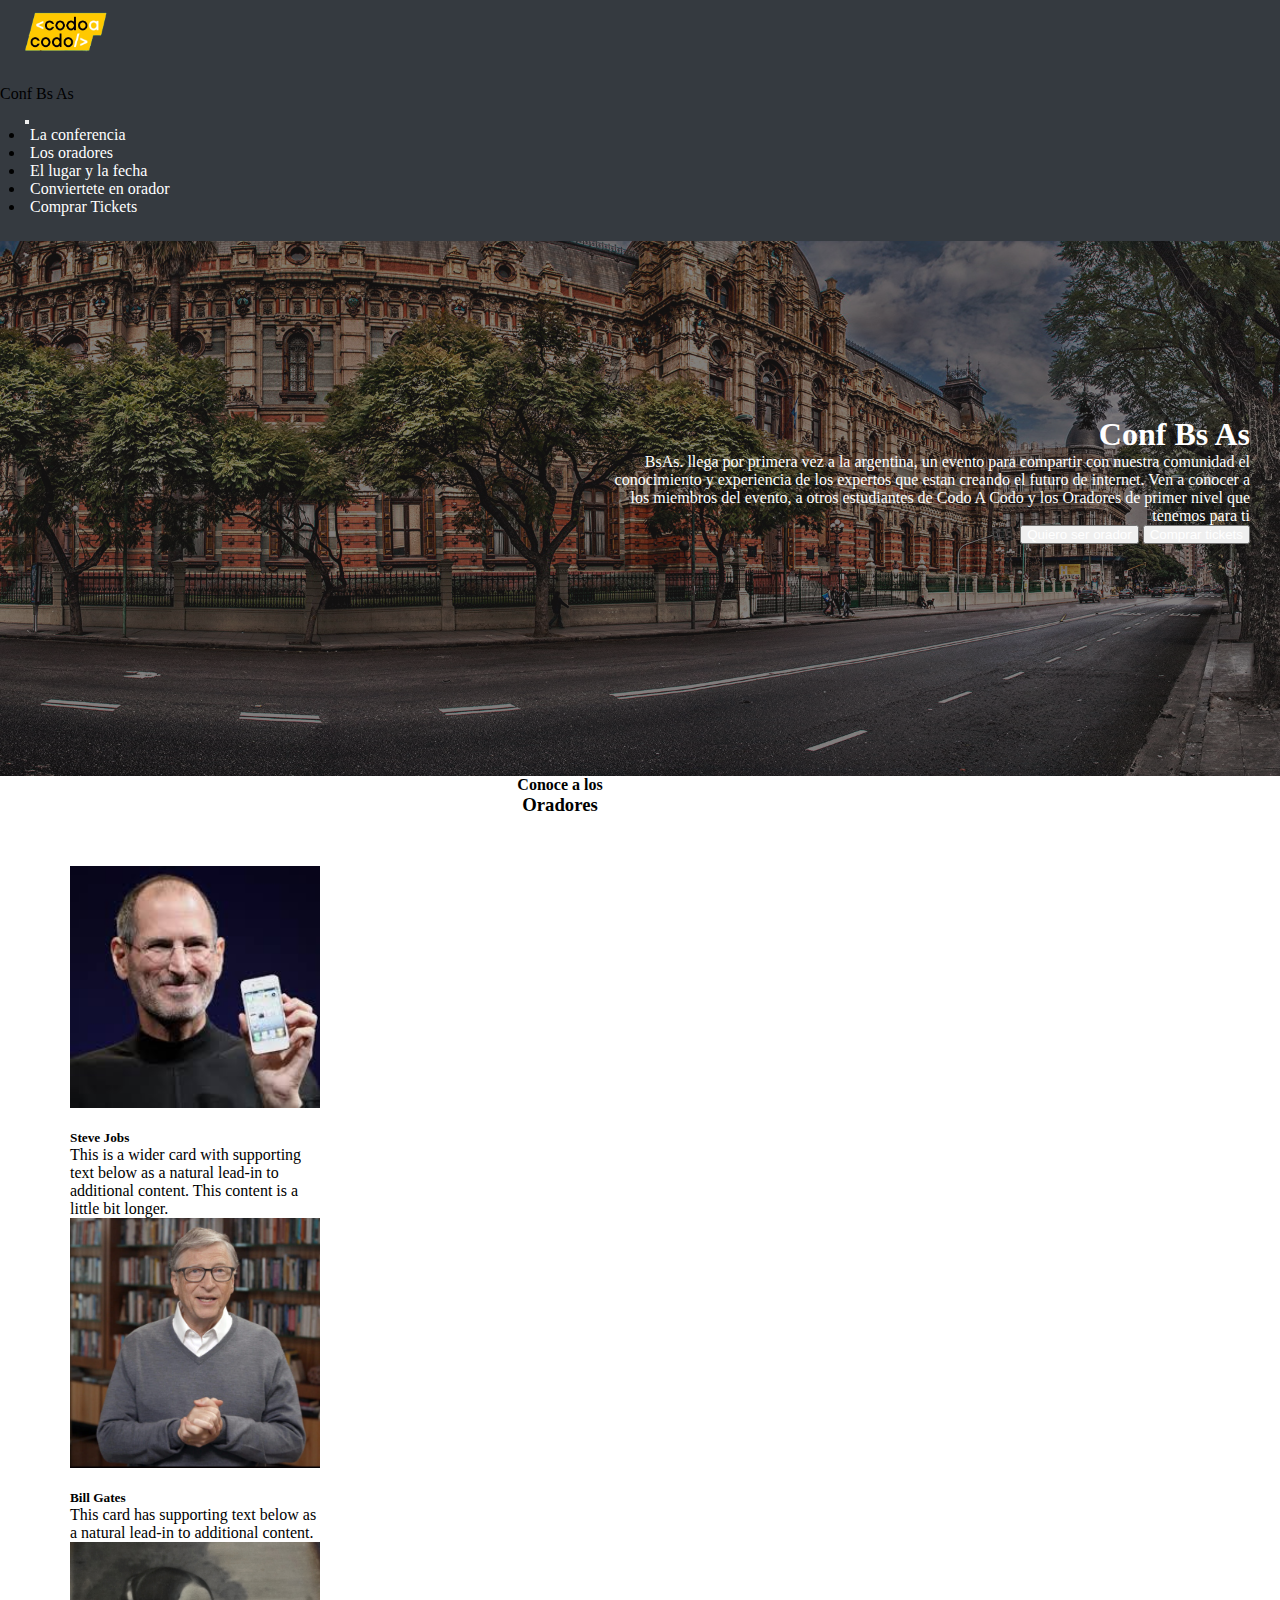
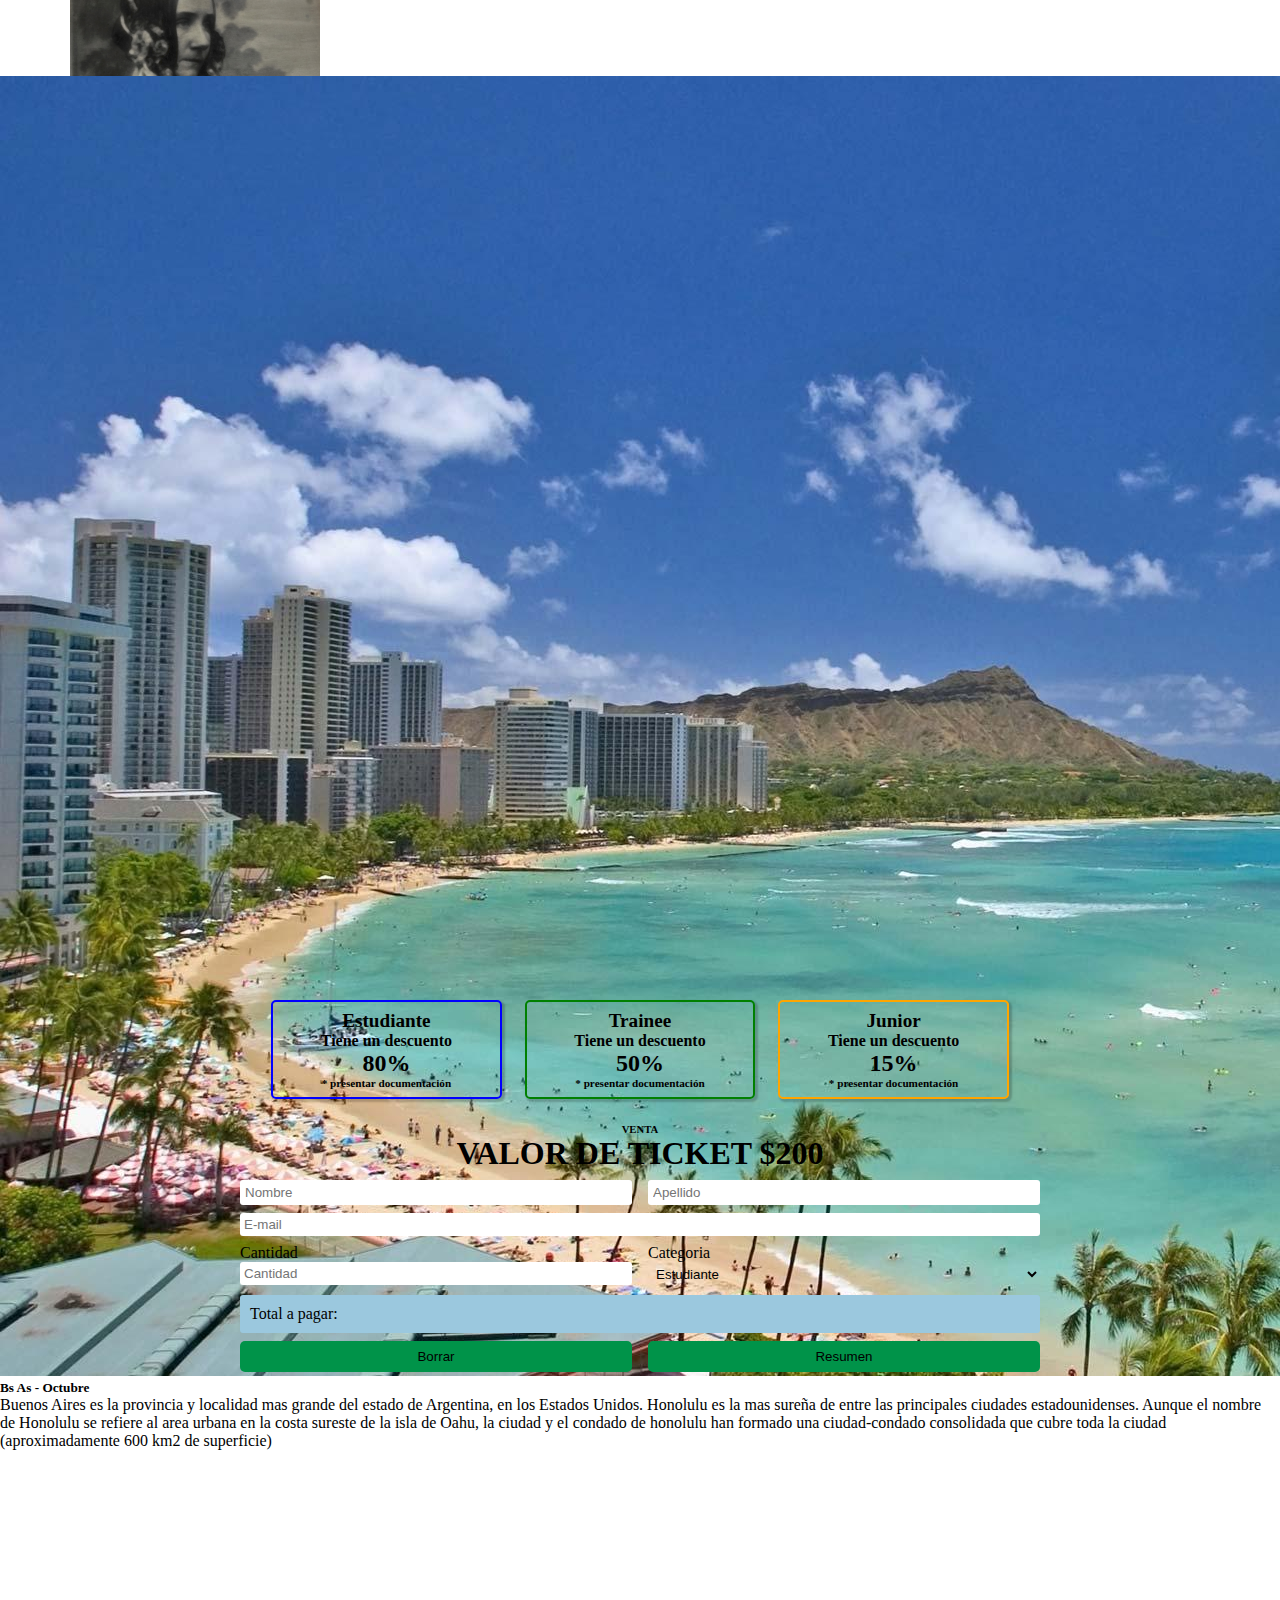
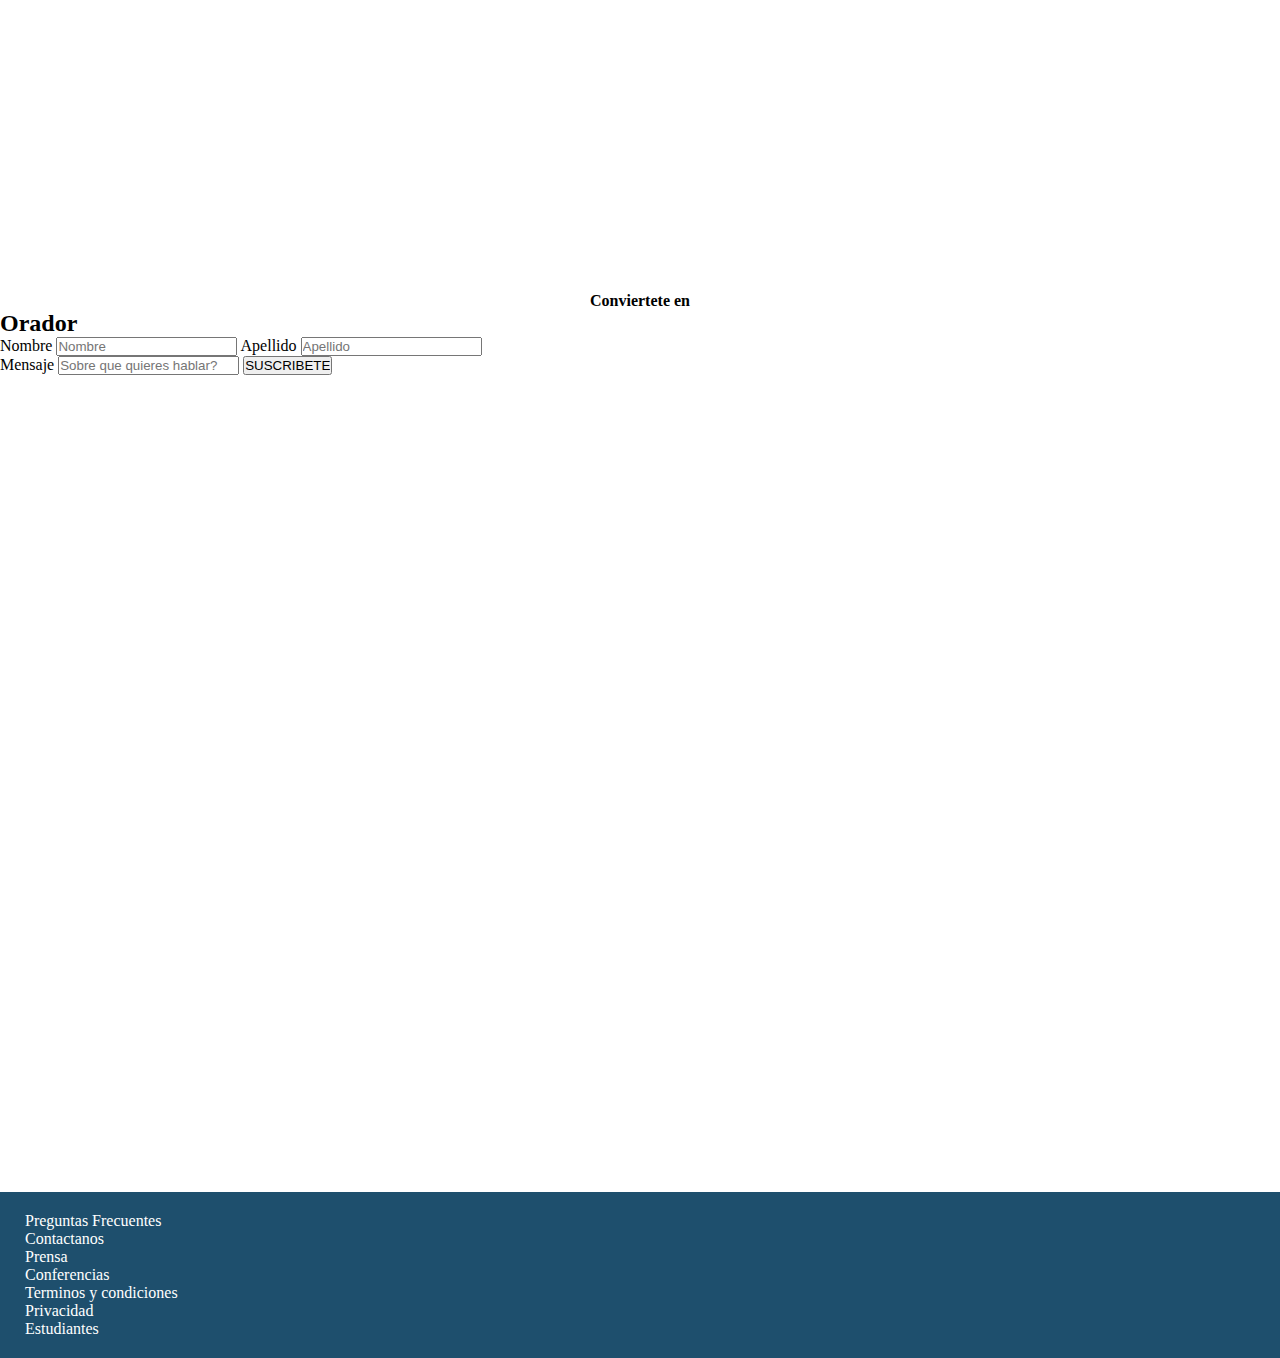
<file: src/index.html>
<!DOCTYPE html>
<html lang="en">

<head>
    <meta charset="UTF-8">
    <meta http-equiv="X-UA-Compatible" content="IE=edge">
    <meta name="viewport" content="width=device-width, initial-scale=1.0">
    <title>Conf Buenos Aires</title>
    <link href="https://cdn.jsdelivr.net/npm/bootstrap@5.3.0-alpha3/dist/css/bootstrap.min.css" rel="stylesheet"
        integrity="sha384-KK94CHFLLe+nY2dmCWGMq91rCGa5gtU4mk92HdvYe+M/SXH301p5ILy+dN9+nJOZ" crossorigin="anonymous">
    <link rel="stylesheet" href="../style/style.css">
</head>

<body class="conteiner-box">
    <header>

        <!-- Barra de navegacion. menu hamburguesa -->
        <div class="d-flex justify-content-around">

            <div class="logo">
                <img src="../assets/codoacodo.png" alt="Imagen de la pagina de codo a codo" loading="lazy">
                <p class="text-white acomodar">Conf Bs As</p>
            </div>

            <nav class="navbar navbar-expand-lg bg-body-black">
                <div class="container-fluid">
                    <button class="navbar-toggler" type="button" data-bs-toggle="collapse" data-bs-target="#navbarNav"
                        aria-controls="navbarNav" aria-expanded="false" aria-label="Toggle navigation">
                        <span class="navbar-toggler-icon"></span>
                    </button>
                    <div class="collapse navbar-collapse" id="navbarNav">
                        <ul class="navbar-nav">
                            <li class="nav-item">
                                <a class="nav-link active text-white" aria-current="page" href="#conferencia">La
                                    conferencia</a>
                            </li>
                            <li class="nav-item">
                                <a class="nav-link active" aria-current="page" href="#conferencia">Los oradores</a>
                            </li>
                            <li class="nav-item">
                                <a class="nav-link" href="#lugaryfecha">El lugar y la fecha</a>
                            </li>
                            <li class="nav-item">
                                <a class="nav-link" href="#orador-formulario">Conviertete en orador</a>
                            </li>
                            <li class="nav-item">
                                <a class="nav-link disabled text-success" href="#tickets">Comprar Tickets</a>
                            </li>
                        </ul>
                    </div>
                </div>
            </nav>
    </header>

    <main>
        <section class="fondo">
            <div class="container-conferencia">
                <h1>Conf Bs As</h1>
                <p>BsAs. llega por primera vez a la argentina, un evento para compartir con nuestra comunidad el
                    conocimiento y experiencia de los expertos que estan creando el futuro de internet. Ven a conocer a
                    los miembros del evento, a otros estudiantes de Codo A Codo y los Oradores de primer nivel que
                    tenemos para ti</p>
                <button type="button" class="btn btn-outline-secondary"><a href="#orador-formulario">Quiero ser
                        orador</a></button>
                <button type="button" class="btn btn-success"><a href="#tickets">Comprar tickets</a></button>
            </div>
        </section>
        <!-- Seccion oradores -->
        <section id="oradores">
            <div>
                <h4>Conoce a los</h4>
                <h3>Oradores</h3>

                <div class="d-flex justify-content-evently">
                    <div class="col">
                        <div class="card h-100">
                            <img src="../assets/steve.jpg" class="card-img-top" alt="...">
                            <div class="card-body">
                                <span class="badge rounded-pill text-bg-warning"><a href="#">Javascript</a></span>
                                <span class="badge rounded-pill text-bg-info text-white"><a href="#">React</a></span>
                                <h5 class="card-title">Steve Jobs</h5>
                                <p class="card-text">This is a wider card with supporting text below as a natural
                                    lead-in to additional content. This content is a little bit longer.</p>
                            </div>
                        </div>
                    </div>
                    <div class="col">
                        <div class="card h-100">
                            <img src="../assets/bill.jpg" class="card-img-top" alt="...">
                            <div class="card-body">
                                <span class="badge rounded-pill text-bg-warning"><a href="#">Javascript</a></span>
                                <span class="badge rounded-pill text-bg-info text-white"><a href="#">React</a></span>
                                <h5 class="card-title">Bill Gates</h5>
                                <p class="card-text">This card has supporting text below as a natural lead-in to
                                    additional content.</p>
                            </div>
                        </div>
                    </div>
                    <div class="col">
                        <div class="card h-100">
                            <img src="../assets/ada.jpeg" class="card-img-top" alt="...">
                            <div class="card-body">
                                <span class="badge rounded-pill text-bg-secondary"><a href="#">Negocios</a></span>
                                <span class="badge rounded-pill text-bg-danger"><a href="#">Startups</a></span>
                                <h5 class="card-title">Ada lovelace</h5>
                                <p class="card-text">This is a wider card with supporting text below as a natural
                                    lead-in to additional content. This card has even longer content than the first to
                                    show that equal height action.</p>
                            </div>
                        </div>
                    </div>
                </div>
            </div>
        </section>

        <!-- Seccion Lugar y fecha -->
        <section>
            <div class="container-fluid mt-3" id="lugaryfecha">
                <div class="row g-0">
                    <div class="col-md-6">
                        <img src="../assets/honolulu.jpg" class="img-fluid" alt="" loading="lazy">
                    </div>
                    <div class="col-md-6 bg-dark">
                        <div class="card-body">
                            <h5 class="card-title text-white">Bs As - Octubre</h5>
                            <p class="card-text text-white">Buenos Aires es la provincia y localidad mas grande del
                                estado de Argentina, en los Estados Unidos. Honolulu es la mas sureña de entre las
                                principales ciudades estadounidenses. Aunque el nombre de Honolulu se refiere al area
                                urbana en la costa sureste de la isla de Oahu, la ciudad y el condado de honolulu han
                                formado una ciudad-condado consolidada que cubre toda la ciudad (aproximadamente 600 km2
                                de superficie)</p>
                            <a href="https://644815a1606ca6102e954401--splendorous-kringle-750cde.netlify.app/#"
                                class="btn btn-primary">Conocé Mas</a>
                        </div>
                    </div>
                </div>
            </div>
        </section>

        <!--Seccion de tickets y precios-->
        <section>
            <article>
                <div id="tickets" class="tickets">
                    <div class="container-tickets">
                        <div class="tickets-category">
                            <div class="estudiante">
                                <h3>Estudiante</h3>
                                <h5>Tiene un descuento</h5>
                                <h2>80%</h2>
                                <h6>* presentar documentación</h6>
                            </div>
                            <div class="trainee">
                                <h3>Trainee</h3>
                                <h5>Tiene un descuento</h5>
                                <h2>50%</h2>
                                <h6>* presentar documentación</h6>
                            </div>
                            <div class="junior">
                                <h3>Junior</h3>
                                <h5>Tiene un descuento</h5>
                                <h2>15%</h2>
                                <h6>* presentar documentación</h6>
                            </div>
                        </div>
                        <div class="tickets-text">
                            <h6>VENTA</h6>
                            <h1>VALOR DE TICKET $200</h1>
                        </div>
            
            
                        <form class="formTickets" action="">
                            <div class="tickets-form">
                                <input type="text" class="ticketsFirstName" name="Nombre" placeholder="Nombre">
                                <input type="text" class="ticketsLastName" name="Apellido" placeholder="Apellido">
                                <input type="email" class="ticketsEmail" name="Email" placeholder="E-mail">
                                <div class="labelcantidadTickets">
                                    <label for="Cantidad">Cantidad</label>
                                    <input id="cantidadTickets" type="text" class="cantidadTickets" name="Cantidad"
                                        placeholder="Cantidad">
                                </div>
                                <div class="labelCategoriaTickets">
                                    <label for="Categoria">Categoria</label>
                                    <select name="Categoria" class="CategoriaTickets">
                                        <option value="Estudiante">Estudiante</option>
                                        <option value="Trainee">Trainee</option>
                                        <option value="Junior">Junior</option>
                                    </select>
                                </div>
                                <output class="infoTickets"><span class="ticketsValue">Total a pagar: </span></output>
                                <button id="ticketsBorrar" type="reset" class="btnTickets" name="Borrar">Borrar</button>
                                <button id="ticketsResumen" class="btnTickets" name="Resumen">Resumen</button>
                            </div>
                        </form>
            
                    </div>
                </div>
            </article>
        </section>

        <section>
            <div class="container-fluid">
                <h4 class="text-center">Conviertete en</h4>
                <div class="d-flex justify-content-center">
                    <div class="form-conteiner"></div>
                    <form action="..." method="get">
                        <h2 class="d-flex justify-content-center">Orador</h2>
                        <label for="name"> Nombre</label>
                        <input type="text" placeholder="Nombre" name="name" id="name">
                        <label for="apellido">Apellido</label>
                        <input type="text" placeholder="Apellido" name="apellido" id="apellido">

                        <div class="d-grid gap-3">
                            <label for="msg">Mensaje</label>
                            <input type="text" placeholder="Sobre que quieres hablar?" name="messenge" id="msg">
                            <input type="submit" class="btn btn-primary" value="SUSCRIBETE">
                        </div>
                    </form>
                </div>
        </section>


        <!-- Seccion Links importantes -->
        <footer>
            <div class="links-contacto">
                <ul style="list-style: none;" class="d-flex justify-content-evenly">
                    <li><a href="">Preguntas Frecuentes</a></li>
                    <li><a href="">Contactanos</a></li>
                    <li><a href="">Prensa</a></li>
                    <li><a href="">Conferencias</a></li>
                    <li><a href="">Terminos y condiciones</a></li>
                    <li><a href="">Privacidad</a></li>
                    <li><a href="">Estudiantes</a></li>
                </ul>
            </div>
        </footer>
    </main>



    <script src="../script/comprar_tickets.js">
    </script>
    <script src="https://cdn.jsdelivr.net/npm/bootstrap@5.3.0-alpha3/dist/js/bootstrap.bundle.min.js"
        integrity="sha384-ENjdO4Dr2bkBIFxQpeoTz1HIcje39Wm4jDKdf19U8gI4ddQ3GYNS7NTKfAdVQSZe"
        crossorigin="anonymous"></script>
</body>

</html>
</file>
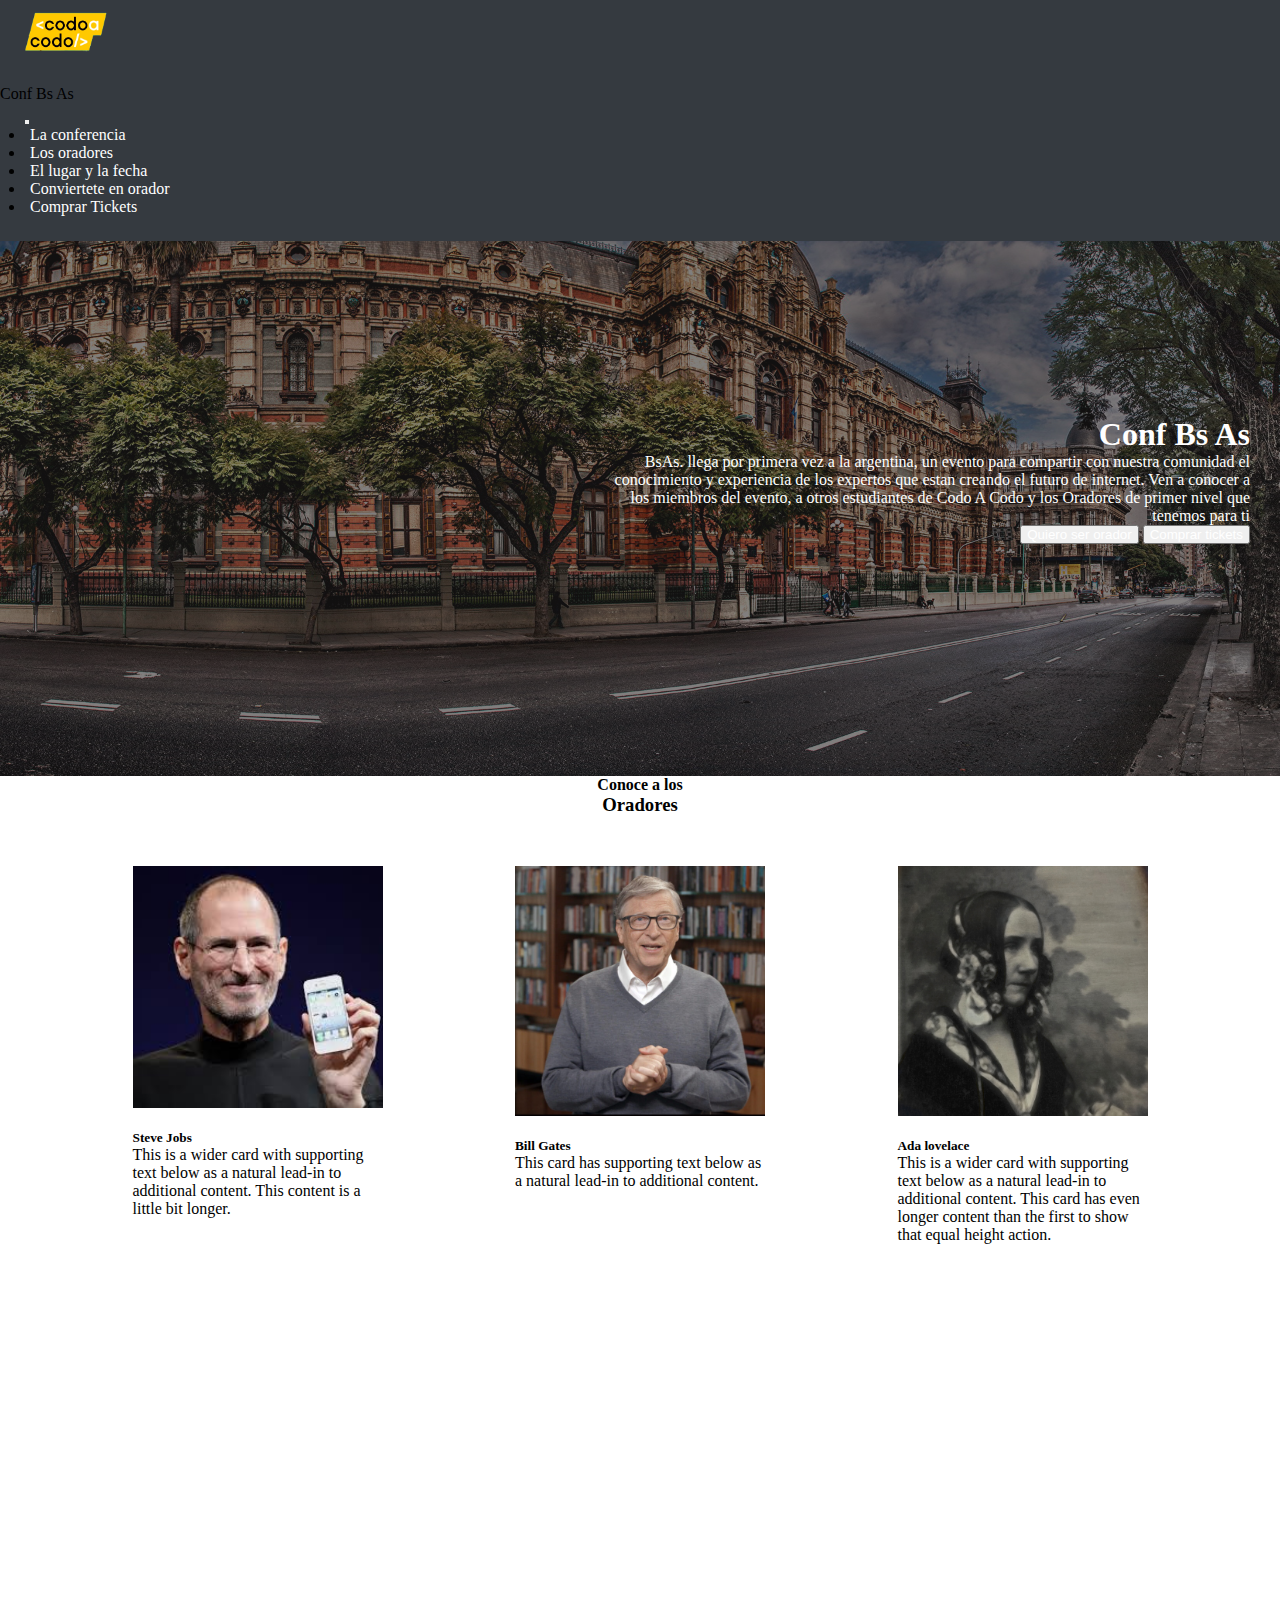
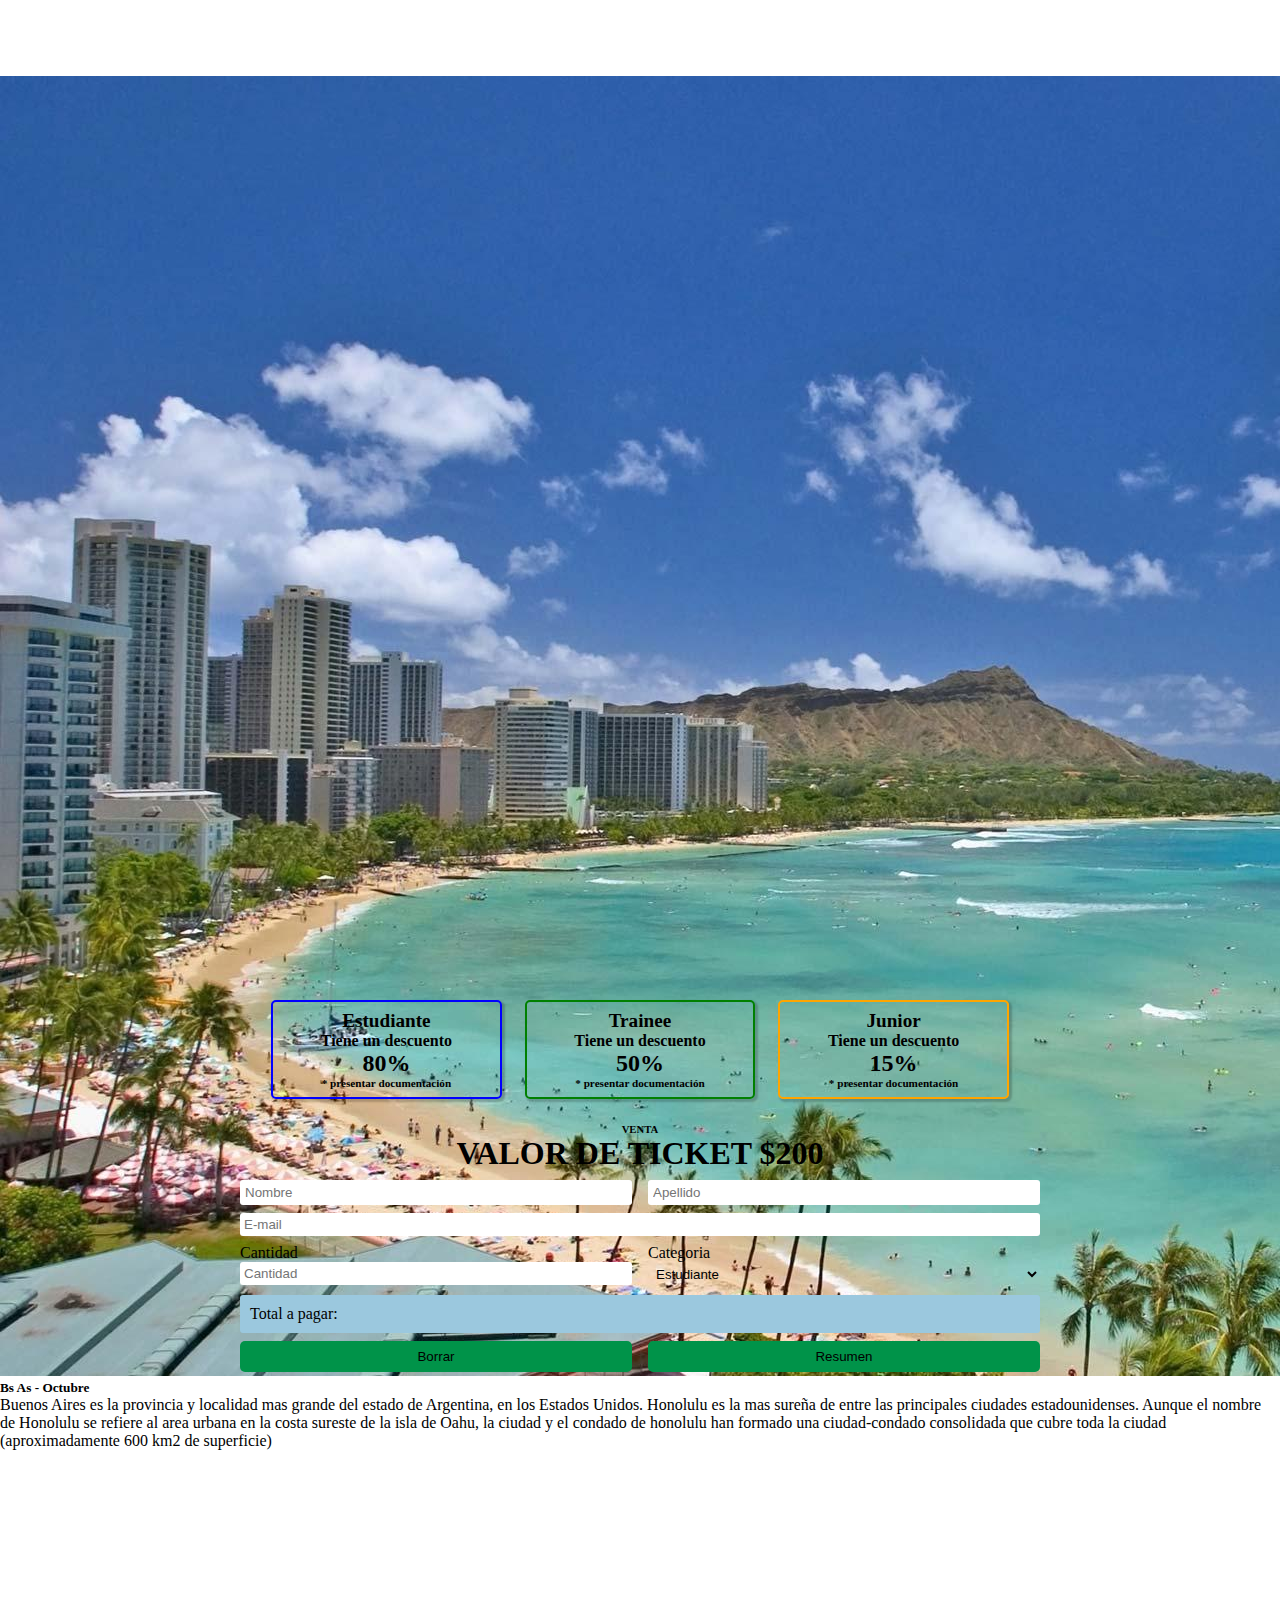
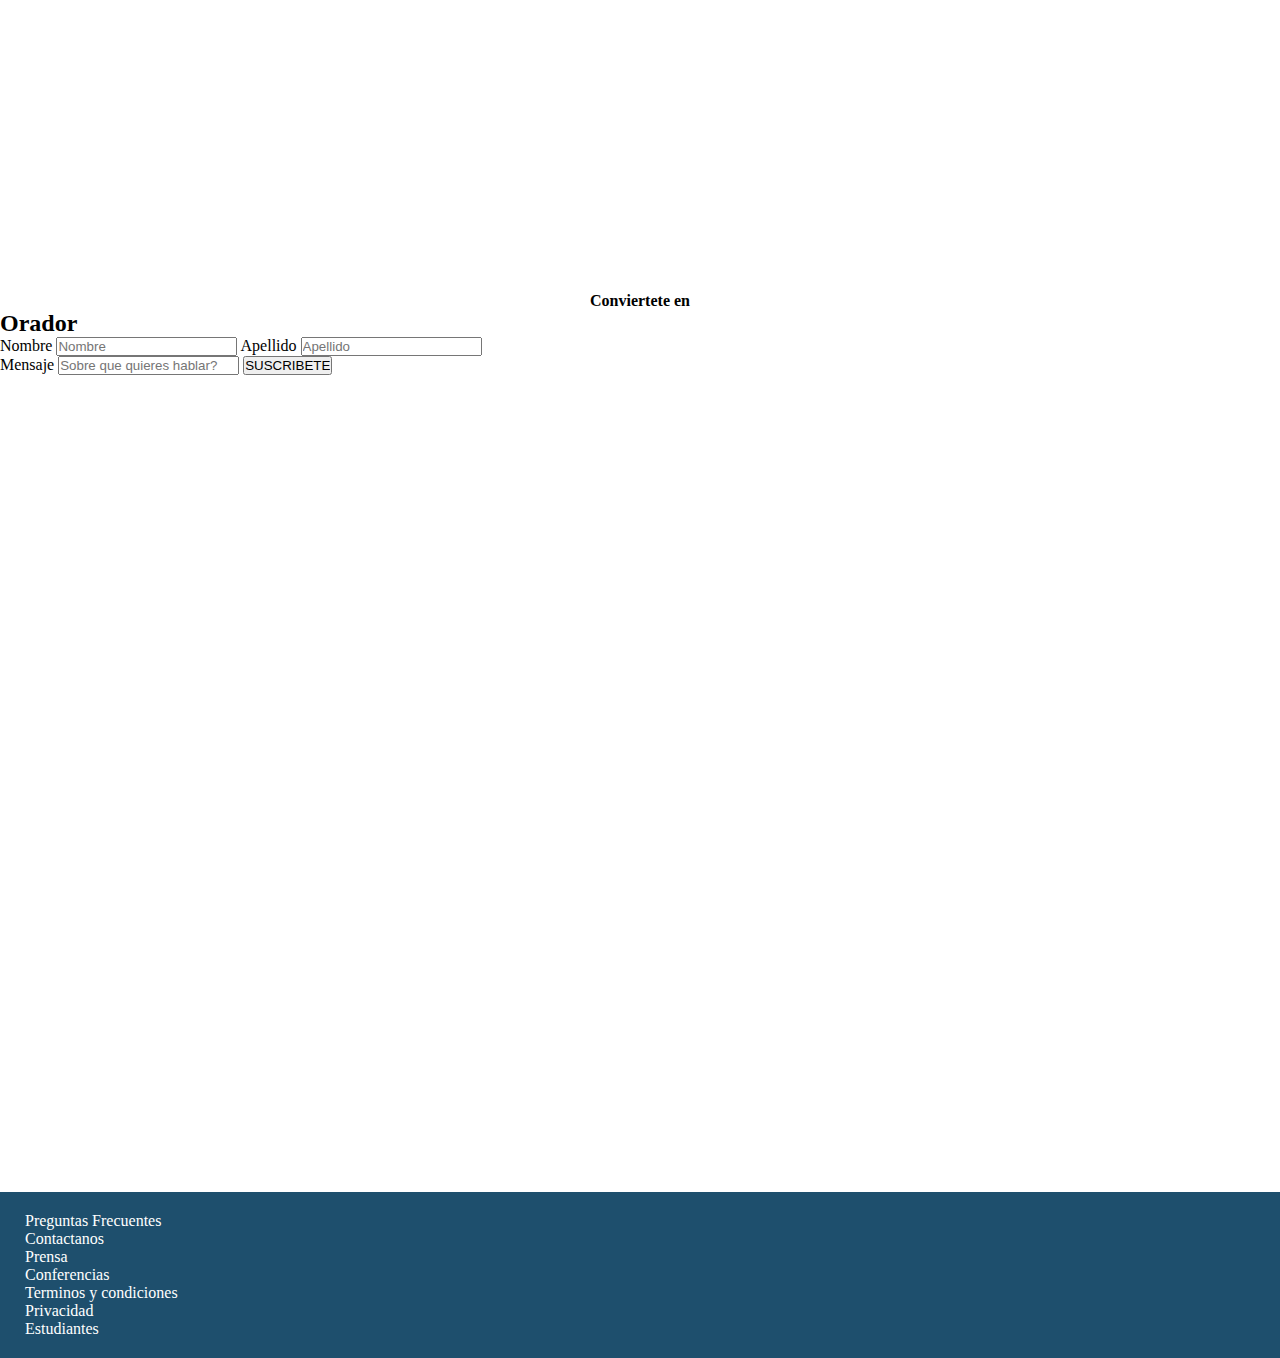
<file: root/src/index.html>
<!DOCTYPE html>
<html lang="en">

<head>
    <meta charset="UTF-8">
    <meta http-equiv="X-UA-Compatible" content="IE=edge">
    <meta name="viewport" content="width=device-width, initial-scale=1.0">
    <title>Conf Buenos Aires</title>
    <link href="https://cdn.jsdelivr.net/npm/bootstrap@5.3.0-alpha3/dist/css/bootstrap.min.css" rel="stylesheet"
        integrity="sha384-KK94CHFLLe+nY2dmCWGMq91rCGa5gtU4mk92HdvYe+M/SXH301p5ILy+dN9+nJOZ" crossorigin="anonymous">
    <link rel="stylesheet" href="../style/style.css">
</head>

<body class="conteiner-box">
    <header>

        <!-- Barra de navegacion. menu hamburguesa -->
        <div class="d-flex justify-content-around">

            <div class="logo">
                <img src="../assets/codoacodo.png" alt="Imagen de la pagina de codo a codo" loading="lazy">
                <p class="text-white acomodar">Conf Bs As</p>
            </div>

            <nav class="navbar navbar-expand-lg bg-body-black">
                <div class="container-fluid">
                    <button class="navbar-toggler" type="button" data-bs-toggle="collapse" data-bs-target="#navbarNav"
                        aria-controls="navbarNav" aria-expanded="false" aria-label="Toggle navigation">
                        <span class="navbar-toggler-icon"></span>
                    </button>
                    <div class="collapse navbar-collapse" id="navbarNav">
                        <ul class="navbar-nav">
                            <li class="nav-item">
                                <a class="nav-link active text-white" aria-current="page" href="#conferencia">La
                                    conferencia</a>
                            </li>
                            <li class="nav-item">
                                <a class="nav-link active" aria-current="page" href="#conferencia">Los oradores</a>
                            </li>
                            <li class="nav-item">
                                <a class="nav-link" href="#lugaryfecha">El lugar y la fecha</a>
                            </li>
                            <li class="nav-item">
                                <a class="nav-link" href="#orador-formulario">Conviertete en orador</a>
                            </li>
                            <li class="nav-item">
                                <a class="nav-link disabled text-success" href="#tickets">Comprar Tickets</a>
                            </li>
                        </ul>
                    </div>
                </div>
            </nav>
    </header>

    <main>
        <section class="fondo">
            <div class="container-conferencia">
                <h1>Conf Bs As</h1>
                <p>BsAs. llega por primera vez a la argentina, un evento para compartir con nuestra comunidad el
                    conocimiento y experiencia de los expertos que estan creando el futuro de internet. Ven a conocer a
                    los miembros del evento, a otros estudiantes de Codo A Codo y los Oradores de primer nivel que
                    tenemos para ti</p>
                <button type="button" class="btn btn-outline-secondary"><a href="#orador-formulario">Quiero ser
                        orador</a></button>
                <button type="button" class="btn btn-success"><a href="#tickets">Comprar tickets</a></button>
            </div>
        </section>
        <!-- Seccion oradores -->
        <section id="oradores">
            <div>
                <h4>Conoce a los</h4>
                <h3>Oradores</h3>

                
                <div class="ordenaCards">
                        <div class="card h-100">
                            <img src="../assets/steve.jpg" class="card-img-top" alt="...">
                            <div class="card-body">
                                <span class="badge rounded-pill text-bg-warning"><a href="#">Javascript</a></span>
                                <span class="badge rounded-pill text-bg-info text-white"><a href="#">React</a></span>
                                <h5 class="card-title">Steve Jobs</h5>
                                <p class="card-text">This is a wider card with supporting text below as a natural
                                    lead-in to additional content. This content is a little bit longer.</p>
                            </div>
                        
                    </div>
                    
                        <div class="card h-100">
                            <img src="../assets/bill.jpg" class="card-img-top" alt="...">
                            <div class="card-body">
                                <span class="badge rounded-pill text-bg-warning"><a href="#">Javascript</a></span>
                                <span class="badge rounded-pill text-bg-info text-white"><a href="#">React</a></span>
                                <h5 class="card-title">Bill Gates</h5>
                                <p class="card-text">This card has supporting text below as a natural lead-in to
                                    additional content.</p>
                            </div>
                        </div>

                    
                        <div class="card h-100">
                            <img src="../assets/ada.jpeg" class="card-img-top" alt="...">
                            <div class="card-body">
                                <span class="badge rounded-pill text-bg-secondary"><a href="#">Negocios</a></span>
                                <span class="badge rounded-pill text-bg-danger"><a href="#">Startups</a></span>
                                <h5 class="card-title">Ada lovelace</h5>
                                <p class="card-text">This is a wider card with supporting text below as a natural
                                    lead-in to additional content. This card has even longer content than the first to
                                    show that equal height action.</p>
                            </div>
                        </div>
 
                </div>
            </div>
        </section>

        <!-- Seccion Lugar y fecha -->
        <section>
            <div class="container-fluid mt-3" id="lugaryfecha">
                <div class="row g-0">
                    <div class="col-md-6">
                        <img src="../assets/honolulu.jpg" class="img-fluid" alt="" loading="lazy">
                    </div>
                    <div class="col-md-6 bg-dark">
                        <div class="card-body">
                            <h5 class="card-title text-white">Bs As - Octubre</h5>
                            <p class="card-text text-white">Buenos Aires es la provincia y localidad mas grande del
                                estado de Argentina, en los Estados Unidos. Honolulu es la mas sureña de entre las
                                principales ciudades estadounidenses. Aunque el nombre de Honolulu se refiere al area
                                urbana en la costa sureste de la isla de Oahu, la ciudad y el condado de honolulu han
                                formado una ciudad-condado consolidada que cubre toda la ciudad (aproximadamente 600 km2
                                de superficie)</p>
                            <a href="#"
                                class="btn btn-primary">Conocé Mas</a>
                        </div>
                    </div>
                </div>
            </div>
        </section>

        <!--Seccion de tickets y precios-->
        <section>
            <article>
                <div id="tickets" class="tickets">
                    <div class="container-tickets">
                        <div class="tickets-category">
                            <div class="estudiante">
                                <h3>Estudiante</h3>
                                <h5>Tiene un descuento</h5>
                                <h2>80%</h2>
                                <h6>* presentar documentación</h6>
                            </div>
                            <div class="trainee">
                                <h3>Trainee</h3>
                                <h5>Tiene un descuento</h5>
                                <h2>50%</h2>
                                <h6>* presentar documentación</h6>
                            </div>
                            <div class="junior">
                                <h3>Junior</h3>
                                <h5>Tiene un descuento</h5>
                                <h2>15%</h2>
                                <h6>* presentar documentación</h6>
                            </div>
                        </div>
                        <div class="tickets-text">
                            <h6>VENTA</h6>
                            <h1>VALOR DE TICKET $200</h1>
                        </div>
            
            
                        <form class="formTickets" action="">
                            <div class="tickets-form">
                                <input type="text" class="ticketsFirstName" name="Nombre" placeholder="Nombre">
                                <input type="text" class="ticketsLastName" name="Apellido" placeholder="Apellido">
                                <input type="email" class="ticketsEmail" name="Email" placeholder="E-mail">
                                <div class="labelcantidadTickets">
                                    <label for="Cantidad">Cantidad</label>
                                    <input id="cantidadTickets" type="text" class="cantidadTickets" name="Cantidad"
                                        placeholder="Cantidad">
                                </div>
                                <div class="labelCategoriaTickets">
                                    <label for="Categoria">Categoria</label>
                                    <select name="Categoria" class="CategoriaTickets">
                                        <option value="Estudiante">Estudiante</option>
                                        <option value="Trainee">Trainee</option>
                                        <option value="Junior">Junior</option>
                                    </select>
                                </div>
                                <output class="infoTickets"><span class="ticketsValue">Total a pagar: </span></output>
                                <button id="ticketsBorrar" type="reset" class="btnTickets" name="Borrar">Borrar</button>
                                <button id="ticketsResumen" class="btnTickets" name="Resumen">Resumen</button>
                            </div>
                        </form>
            
                    </div>
                </div>
            </article>
        </section>

        <section>
            <div class="container-fluid">
                <h4 class="text-center">Conviertete en</h4>
                <div class="d-flex justify-content-center">
                    <div class="form-conteiner"></div>
                    <form action="..." method="get">
                        <h2 class="d-flex justify-content-center">Orador</h2>
                        <label for="name"> Nombre</label>
                        <input type="text" placeholder="Nombre" name="name" id="name">
                        <label for="apellido">Apellido</label>
                        <input type="text" placeholder="Apellido" name="apellido" id="apellido">

                        <div class="d-grid gap-3">
                            <label for="msg">Mensaje</label>
                            <input type="text" placeholder="Sobre que quieres hablar?" name="messenge" id="msg">
                            <input type="submit" class="btn btn-primary" value="SUSCRIBETE">
                        </div>
                    </form>
                </div>
        </section>


        <!-- Seccion Links importantes -->
        <footer>
            <div class="links-contacto">
                <ul style="list-style: none;" class="d-flex justify-content-evenly">
                    <li><a href="">Preguntas Frecuentes</a></li>
                    <li><a href="">Contactanos</a></li>
                    <li><a href="">Prensa</a></li>
                    <li><a href="">Conferencias</a></li>
                    <li><a href="">Terminos y condiciones</a></li>
                    <li><a href="">Privacidad</a></li>
                    <li><a href="">Estudiantes</a></li>
                </ul>
            </div>
        </footer>
    </main>



    <script src="../script/comprar_tickets.js">
    </script>
    <script src="https://cdn.jsdelivr.net/npm/bootstrap@5.3.0-alpha3/dist/js/bootstrap.bundle.min.js"
        integrity="sha384-ENjdO4Dr2bkBIFxQpeoTz1HIcje39Wm4jDKdf19U8gI4ddQ3GYNS7NTKfAdVQSZe"
        crossorigin="anonymous"></script>
</body>

</html>
</file>
<file: style/style.css>
* {
   padding: 0;
   margin: 0;
   box-sizing: border-box;
}

.conteiner-box {
   height: 100vh;
   display: flex;
   flex-direction: column;
}

header {
   background: #353A40;
   display: inline-block;
   width: 100%;
   position: fixed;
   top: 0;
   z-index: 10;
}

/* ACA ESTAN LOS ESTILOS DE LA SECCION TICKETS */

.tickets .container-tickets {
   width: 90%;
   max-width: 800px;
   margin: 0 auto;
}

.tickets-category {
   display: flex;
   justify-content: space-evenly;
   flex-wrap: wrap;
   margin: 1rem;
}

.tickets-category .estudiante,
.trainee,
.junior {
   width: 30%;
   min-width: 180px;
   text-align: center;
   padding: 0.5rem;
   margin: 0.5rem 0.5rem;
   box-shadow: 2px 2px 2px 1px rgba(0, 0, 0, 0.2);
   cursor: pointer;
}

.tickets-category .estudiante:hover,
.trainee:hover,
.junior:hover {
   transform: scale(0.97);
}

.tickets-category h2 {
   font-size: 1.5rem;

}

.tickets-category h3 {
   font-size: 1.2rem;
   font-weight: 600;
}

.tickets-category h5 {
   font-size: 1rem;
   color: var(--gray-700);
}

.tickets-category h6 {
   font-size: 0.7rem;
   color: var(--gray-600);
}

.tickets-category .estudiante {
   border-radius: 5px;
   border: 2px solid blue;
}


.tickets-category .trainee {
   border-radius: 5px;
   border: 2px solid green;
}

.tickets-category .junior {
   border-radius: 5px;
   border: 2px solid orange;
}


.container-tickets .tickets-text {
   text-align: center;
}

.tickets-form {
   display: flex;
   justify-content: space-between;
   flex-wrap: wrap;
}

.tickets-form .ticketsFirstName,
.ticketsLastName {
   width: 49%;
   margin: 0.5rem 0;
   border-radius: 3px;
   border: 1px solid var(--gray-300);
   padding: 5px;
}

.tickets-form .ticketsEmail {
   width: 100%;
   border-radius: 3px;
   border: 1px solid var(--gray-300);
   padding: 4px;
}

.tickets-form .labelcantidadTickets,
.labelCategoriaTickets {
   width: 49%;
   margin: 0.5rem 0;
}

.tickets-form .cantidadTickets,
.CategoriaTickets {
   width: 100%;
   border-radius: 3px;
   border: 1px solid var(--gray-300);
   padding: 4px;
}

.tickets-form .CategoriaTickets {
   background-color: transparent;
   color: var(--gray-600);
}


.tickets-form .infoTickets {
   width: 100%;
   background-color: rgb(155, 200, 222);
   border-radius: 3px;
   border: none;
   padding: 10px;
   color: var(--gray-900);
}

.infoTickets .ticketsValue {
   float: left;
}

.infoTickets .comprarTickets {
   float: right;
   cursor: pointer;
}

.tickets-form .comprarTickets::after {
   font: var(--fa-font-solid);
   content: "\f07a";
}


.tickets-form .btnTickets {
   width: 49%;
   background-color: #009349;
   color: var(--gray-100);
   margin: 0.5rem 0;
   padding: 0.5rem 1rem;
   border-radius: 5px;
   border: none;
}

#oradores {
   display: block;
   position: relative;
   right: 80px;
}

.precios {
   display: block;
   position: relative;
   right: 140px;
}

.fondo {
   background-image: url(../assets/hawaii.jpg);
   background-position: center;
   background-size: cover;
   height: 80vh;
   background-color: rgb(66, 63, 63);
   background-blend-mode: soft-light;
   margin-top: 3.5em;
}

.logo {
   display: inherit;
}

.logo img {
   height: 65px;
   vertical-align: middle;
   margin-left: 10px;
}

#lugaryfecha {
   object-fit: cover;
}

.acomodar {
   position: relative;
   top: 20px;
}

.links-contacto {
   color: white;
   background-color: rgba(30, 79, 109, 255);
   padding: 20px;
}


nav {
   display: inline-block;
   padding: 25px;
}

a {
   color: white;
   text-decoration: none;
   padding: 5px;
}


section {
   height: 100vh;
   position: relative;
}

section>img {
   height: 100%;
   width: 100%;
}

.container-conferencia {
   width: 50%;
   position: absolute;
   top: 50%;
   right: 30px;
   text-align: right;
   color: white;
}

.first-paragraph {
   padding: 10px;
}

.form-orador {
   padding: 60px;
}

h3,
h4 {
   text-align: center;
}

.card {
   width: 250px;
   position: relative;
   left: 150px;
   top: 50px;
}

.card img {
   width: 250px;
}

#lugar {
   display: flex;
}

#lugar img {
   width: 50%;
   height: 50%;
}
</file>
<file: root/style/style.css>
* {
   padding: 0;
   margin: 0;
   box-sizing: border-box;
}

.conteiner-box {
   height: 100vh;
   display: flex;
   flex-direction: column;
}

.ordenaCards{
   display: flex!important;
   justify-content: space-evenly;
   flex-wrap: wrap; 
}

header {
   background: #353A40;
   display: inline-block;
   width: 100%;
   position: fixed;
   top: 0;
   z-index: 10;
}

/* ACA ESTAN LOS ESTILOS DE LA SECCION TICKETS */

.tickets .container-tickets {
   width: 90%;
   max-width: 800px;
   margin: 0 auto;
}

.tickets-category {
   display: flex;
   justify-content: space-evenly;
   flex-wrap: wrap;
   margin: 1rem;
}

.tickets-category .estudiante,
.trainee,
.junior {
   width: 30%;
   min-width: 180px;
   text-align: center;
   padding: 0.5rem;
   margin: 0.5rem 0.5rem;
   box-shadow: 2px 2px 2px 1px rgba(0, 0, 0, 0.2);
   cursor: pointer;
}

.tickets-category .estudiante:hover,
.trainee:hover,
.junior:hover {
   transform: scale(0.97);
}

.tickets-category h2 {
   font-size: 1.5rem;

}

.tickets-category h3 {
   font-size: 1.2rem;
   font-weight: 600;
}

.tickets-category h5 {
   font-size: 1rem;
   color: var(--gray-700);
}

.tickets-category h6 {
   font-size: 0.7rem;
   color: var(--gray-600);
}

.tickets-category .estudiante {
   border-radius: 5px;
   border: 2px solid blue;
}


.tickets-category .trainee {
   border-radius: 5px;
   border: 2px solid green;
}

.tickets-category .junior {
   border-radius: 5px;
   border: 2px solid orange;
}


.container-tickets .tickets-text {
   text-align: center;
}

.tickets-form {
   display: flex;
   justify-content: space-between;
   flex-wrap: wrap;
}

.tickets-form .ticketsFirstName,
.ticketsLastName {
   width: 49%;
   margin: 0.5rem 0;
   border-radius: 3px;
   border: 1px solid var(--gray-300);
   padding: 5px;
}

.tickets-form .ticketsEmail {
   width: 100%;
   border-radius: 3px;
   border: 1px solid var(--gray-300);
   padding: 4px;
}

.tickets-form .labelcantidadTickets,
.labelCategoriaTickets {
   width: 49%;
   margin: 0.5rem 0;
}

.tickets-form .cantidadTickets,
.CategoriaTickets {
   width: 100%;
   border-radius: 3px;
   border: 1px solid var(--gray-300);
   padding: 4px;
}

.tickets-form .CategoriaTickets {
   background-color: transparent;
   color: var(--gray-600);
}


.tickets-form .infoTickets {
   width: 100%;
   background-color: rgb(155, 200, 222);
   border-radius: 3px;
   border: none;
   padding: 10px;
   color: var(--gray-900);
}

.infoTickets .ticketsValue {
   float: left;
}

.infoTickets .comprarTickets {
   float: right;
   cursor: pointer;
}

.tickets-form .comprarTickets::after {
   font: var(--fa-font-solid);
   content: "\f07a";
}


.tickets-form .btnTickets {
   width: 49%;
   background-color: #009349;
   color: var(--gray-100);
   margin: 0.5rem 0;
   padding: 0.5rem 1rem;
   border-radius: 5px;
   border: none;
}

#oradores {
   display: block;
   position: relative;
/*right: 80px; Yo quitaría esta opción para que tome el ancho la pag */
}

.precios {
   display: block;
   position: relative;
   right: 140px;
}

.fondo {
   background-image: url(../assets/hawaii.jpg);
   background-position: center;
   background-size: cover;
   height: 80vh;
   background-color: rgb(66, 63, 63);
   background-blend-mode: soft-light;
   margin-top: 3.5em;
}

.logo {
   display: inherit;
}

.logo img {
   height: 65px;
   vertical-align: middle;
   margin-left: 10px;
}

#lugaryfecha {
   object-fit: cover;
}

.acomodar {
   position: relative;
   top: 20px;
}

.links-contacto {
   color: white;
   background-color: rgba(30, 79, 109, 255);
   padding: 20px;
}


nav {
   display: inline-block;
   padding: 25px;
}

a {
   color: white;
   text-decoration: none;
   padding: 5px;
}


section {
   height: 100vh;
   position: relative;
}

section>img {
   height: 100%;
   width: 100%;
}

.container-conferencia {
   width: 50%;
   position: absolute;
   top: 50%;
   right: 30px;
   text-align: right;
   color: white;
}

.first-paragraph {
   padding: 10px;
}

.form-orador {
   padding: 60px;
}

h3,
h4 {
   text-align: center;
}

.card {
   width: 250px;
   position: relative;
   /* left: 150px;  Yo quitaria esta opción */
   top: 50px;
}

.card img {
   width: 250px;
}

#lugar {
   display: flex;
}

#lugar img {
   width: 50%;
   height: 50%;
}
</file>
